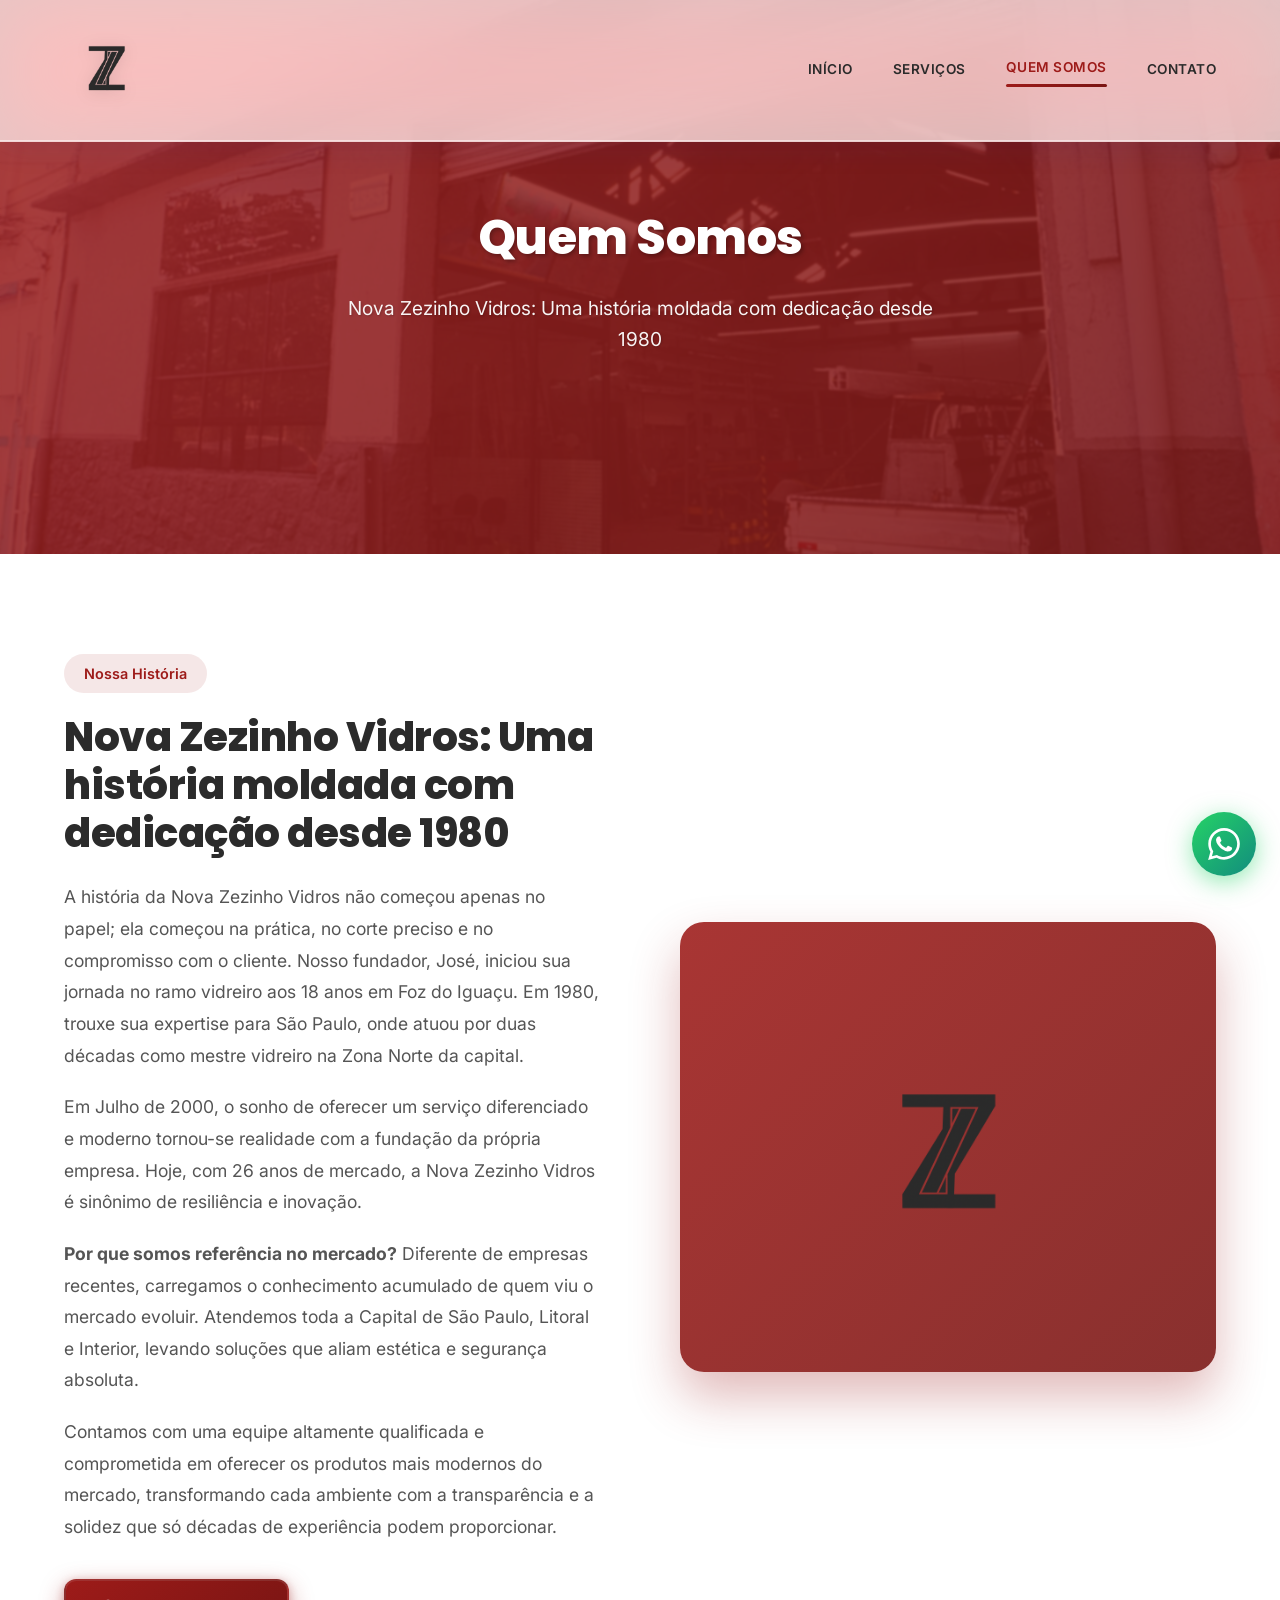
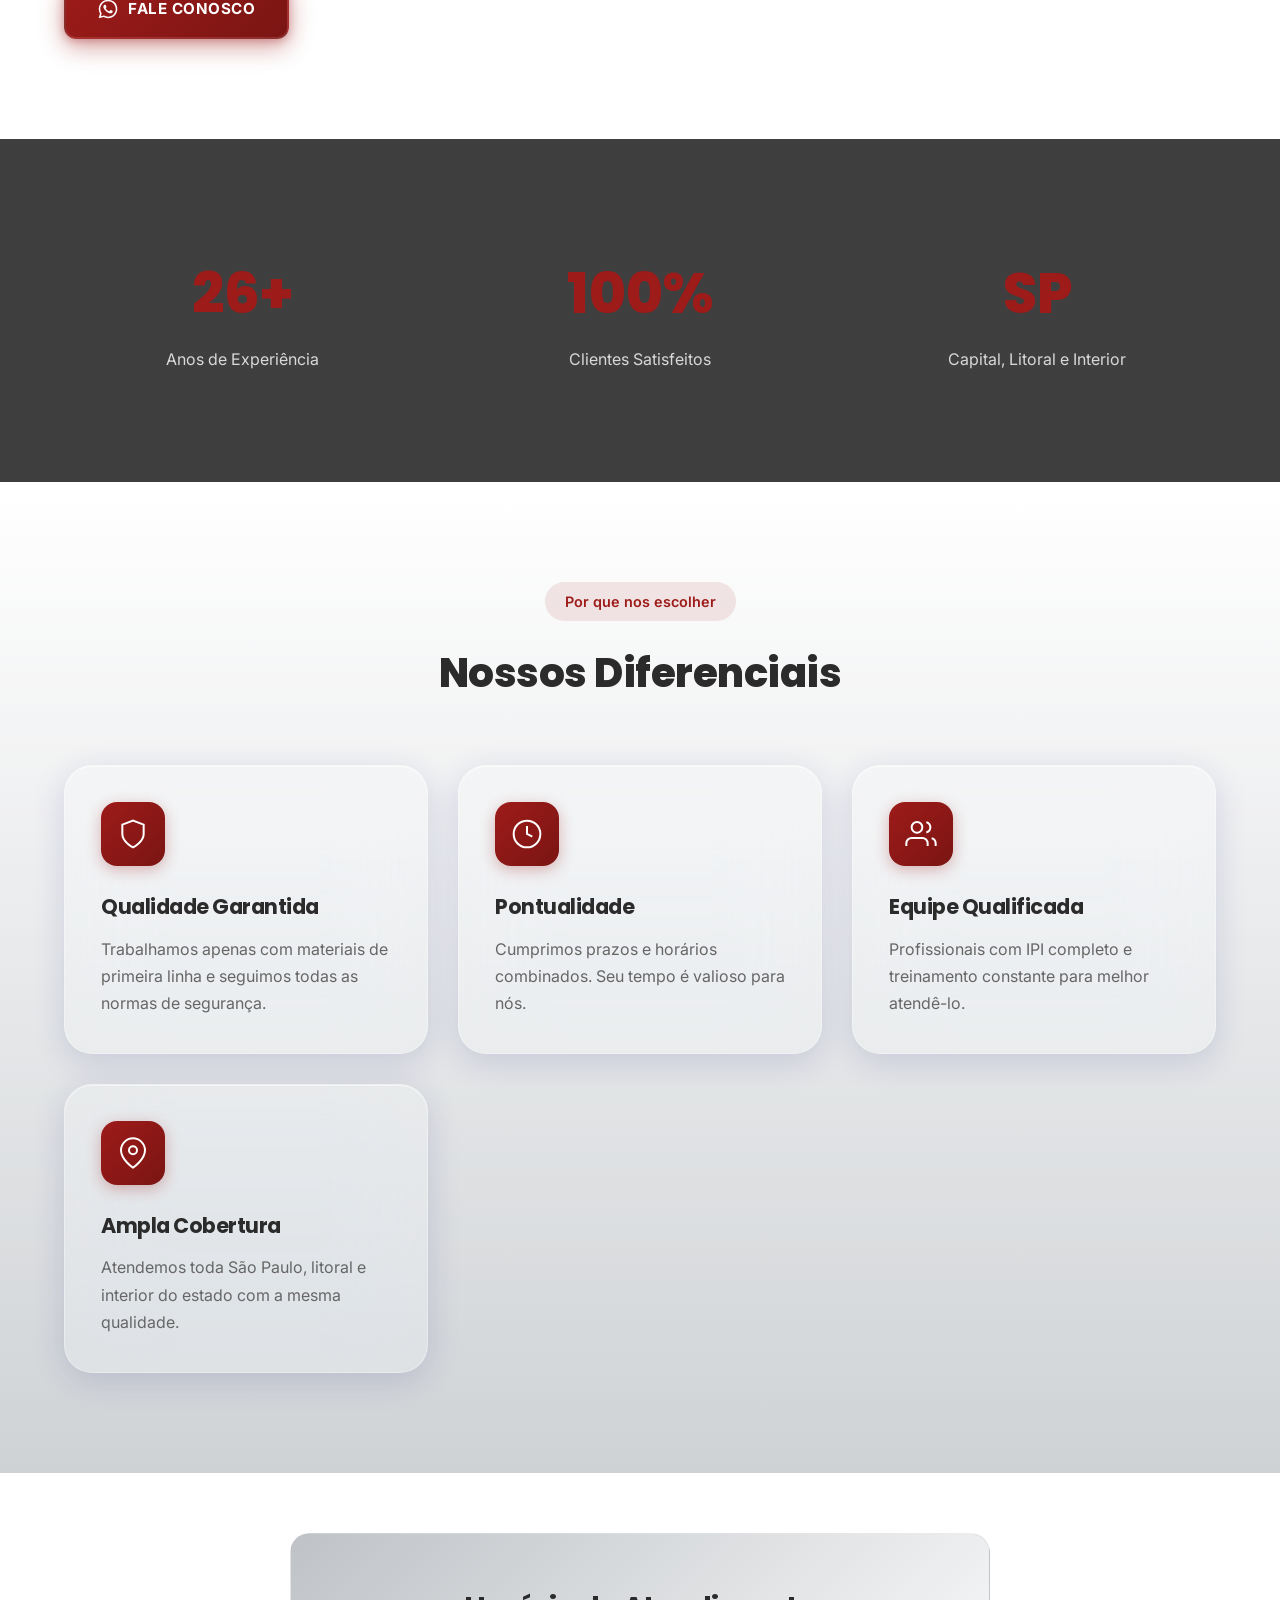
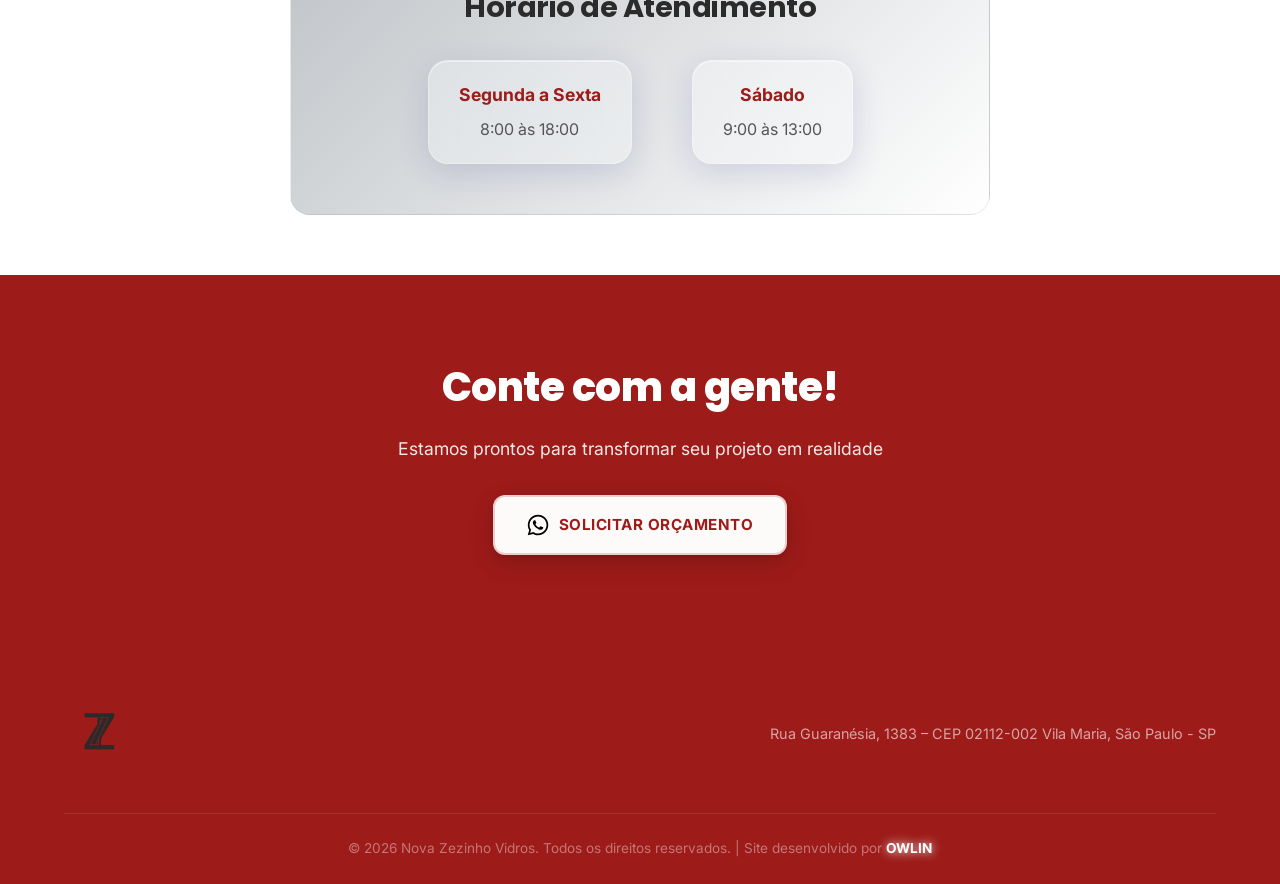
<file: quem-somos.html>
<!DOCTYPE html>
<html lang="pt-BR">
<head>
  <meta charset="UTF-8">
  <meta name="viewport" content="width=device-width, initial-scale=1.0">
  <title>Quem Somos | Nova Zezinho Vidros | História e Tradição desde 1980</title>
  <meta name="description" content="Conheça a Nova Zezinho Vidros: 26 anos de mercado, fundada em 2000 por profissional com experiência desde 1980. Distribuidora de vidros com instalação profissional em toda São Paulo.">
  <meta name="keywords" content="vidraçaria tradicional sp, distribuidora vidros são paulo, empresa vidros 26 anos, vidraçaria zona norte, história nova zezinho vidros">
  
  <link rel="icon" type="image/png" href="assets/logo_favicon.png">
  <link rel="apple-touch-icon" href="assets/logo_preta.png">
  
  <link rel="canonical" href="https://www.vidrosnovazezinho.com.br/quem-somos.html">
  
  <link href="https://fonts.googleapis.com/css2?family=Poppins:wght@400;500;600;700;800&family=Inter:wght@400;500;600&display=swap" rel="stylesheet">
  <style>
    * { margin: 0; padding: 0; box-sizing: border-box; }
    body { font-family: 'Inter', sans-serif; color: #2b2b2b; line-height: 1.6; background: #ffffff; }
    .container { max-width: 1200px; margin: 0 auto; padding: 0 24px; }
    
    h1, h2, h3, h4, h5, h6 { font-family: 'Poppins', sans-serif; letter-spacing: -0.5px; }
    
    header { 
      background: rgba(255, 255, 255, 0.7); 
      backdrop-filter: blur(40px) saturate(180%); 
      -webkit-backdrop-filter: blur(40px) saturate(180%);
      padding: 24px 0; 
      position: fixed; 
      width: 100%; 
      top: 0; 
      z-index: 100; 
      border-bottom: 1px solid rgba(255, 255, 255, 0.3); 
      box-shadow: 0 4px 30px rgba(31, 38, 135, 0.1), inset 0 -1px 0 rgba(255, 255, 255, 0.5);
    }
    .header-inner { display: flex; justify-content: space-between; align-items: center; }
    .logo { 
      position: relative;
      transition: all 0.3s ease;
    }
    .logo:hover {
      transform: translateY(-2px);
    }
    .logo img { height: 85px; filter: drop-shadow(0 2px 8px rgba(0,0,0,0.1)); }
    nav { display: flex; gap: 40px; }
    nav a { 
      text-decoration: none; 
      color: #2b2b2b; 
      font-weight: 600; 
      font-size: 0.95rem; 
      transition: all 0.3s ease; 
      position: relative;
      padding: 8px 0;
      text-transform: uppercase;
      letter-spacing: 0.5px;
      font-size: 0.85rem;
    }
    nav a::after { 
      content: ''; 
      position: absolute; 
      bottom: 0; 
      left: 0; 
      width: 0; 
      height: 3px; 
      background: linear-gradient(90deg, #9d1b19, #7a1513); 
      transition: width 0.3s ease;
      border-radius: 2px;
    }
    nav a:hover, nav a.active { color: #9d1b19; transform: translateY(-2px); }
    nav a:hover::after, nav a.active::after { width: 100%; }
    
    .btn { 
      display: inline-flex; 
      align-items: center; 
      gap: 10px; 
      padding: 16px 32px; 
      border-radius: 12px; 
      font-weight: 700; 
      text-decoration: none; 
      transition: all 0.3s cubic-bezier(0.4, 0, 0.2, 1); 
      border: none; 
      cursor: pointer; 
      font-size: 0.95rem;
      text-transform: uppercase;
      letter-spacing: 0.5px;
      position: relative;
      overflow: hidden;
    }
    .btn::before {
      content: '';
      position: absolute;
      top: 0;
      left: -100%;
      width: 100%;
      height: 100%;
      background: linear-gradient(90deg, transparent, rgba(255,255,255,0.3), transparent);
      transition: left 0.5s;
    }
    .btn:hover::before {
      left: 100%;
    }

    .owlin-link {
      color: #fff;
      text-decoration: none;
      font-weight: 700;
      text-shadow: 0 0 8px rgba(255,255,255,0.8), 0 0 16px rgba(255,255,255,0.4);
      transition: text-shadow 0.3s ease;
    }
    .owlin-link:hover {
      text-shadow: 0 0 12px rgba(255,255,255,1), 0 0 24px rgba(255,255,255,0.7), 0 0 40px rgba(255,255,255,0.4);
    }
    .btn-primary { 
      background: linear-gradient(135deg, #9d1b19, #7a1513); 
      color: #fff; 
      box-shadow: 0 8px 25px rgba(157,27,25,0.4), 0 2px 8px rgba(157,27,25,0.3);
      border: 2px solid rgba(255,255,255,0.1);
    }
    .btn-primary:hover { 
      transform: translateY(-4px); 
      box-shadow: 0 12px 35px rgba(157,27,25,0.5), 0 4px 12px rgba(157,27,25,0.4);
    }
    .btn-white { 
      background: rgba(255, 255, 255, 0.98); 
      backdrop-filter: blur(10px); 
      color: #9d1b19; 
      box-shadow: 0 8px 25px rgba(0,0,0,0.15), 0 2px 8px rgba(0,0,0,0.1);
      border: 2px solid rgba(157,27,25,0.2);
    }
    .btn-white:hover { 
      transform: translateY(-4px); 
      box-shadow: 0 12px 35px rgba(0,0,0,0.2), 0 4px 12px rgba(0,0,0,0.15);
    }
</style>
</head>
<body>

<style>
    .page-hero { 
      background: linear-gradient(135deg, rgba(157,27,25,0.85), rgba(122,21,19,0.85)), url('assets/VNZ.png') center 40%/cover; 
      padding: 200px 0 200px; 
      text-align: center;
      position: relative;
      overflow: hidden;
    }
    .page-hero::before {
      content: '';
      position: absolute;
      top: 0;
      left: 0;
      right: 0;
      bottom: 0;
      background: rgba(255, 255, 255, 0.02);
      backdrop-filter: blur(1px);
      pointer-events: none;
    }
    .page-hero h1 { font-family: 'Poppins', sans-serif; font-size: 3rem; color: #fff; font-weight: 800; margin-bottom: 16px; text-shadow: 2px 2px 4px rgba(0,0,0,0.3); position: relative; z-index: 1; }
    .page-hero p { font-size: 1.2rem; color: rgba(255,255,255,0.95); max-width: 600px; margin: 0 auto; text-shadow: 1px 1px 2px rgba(0,0,0,0.2); position: relative; z-index: 1; }
    
    .about-section { padding: 100px 0; background: #fff; }
    .about-grid { display: grid; grid-template-columns: 1fr 1fr; gap: 80px; align-items: center; }
    .about-content span { display: inline-block; background: rgba(157,27,25,0.1); color: #9d1b19; padding: 8px 20px; border-radius: 25px; font-size: 0.9rem; font-weight: 600; margin-bottom: 20px; }
    .about-content h2 { font-family: 'Poppins', sans-serif; font-size: 2.5rem; font-weight: 800; margin-bottom: 24px; line-height: 1.2; color: #2b2b2b; }
    .about-content p { color: #555; font-size: 1.1rem; margin-bottom: 20px; line-height: 1.8; }
    .about-img { position: relative; }
    .about-img-main { 
      background: linear-gradient(135deg, rgba(157,27,25,0.9), rgba(122,21,19,0.9)); 
      border-radius: 24px; 
      height: 450px; 
      display: flex; 
      align-items: center; 
      justify-content: center; 
      box-shadow: 0 25px 50px rgba(157,27,25,0.3);
      position: relative;
      overflow: hidden;
    }
    .about-img-main::before {
      content: '';
      position: absolute;
      top: 0;
      left: 0;
      right: 0;
      bottom: 0;
      background: rgba(255, 255, 255, 0.02);
    }
    .about-img-main img { max-height: 220px; position: relative; z-index: 1; }
    
    .stats-section { 
      padding: 80px 0; 
      background: linear-gradient(rgba(43,43,43,0.9), rgba(43,43,43,0.9)), 
                  url('https://images.unsplash.com/photo-1517048676732-d65bc937f952?q=80&w=870&auto=format&fit=crop') center/cover fixed;
      position: relative;
    }
    .stats-section::before {
      content: '';
      position: absolute;
      top: 0;
      left: 0;
      right: 0;
      bottom: 0;
      background: rgba(0, 0, 0, 0.02);
      pointer-events: none;
    }
    .stats-grid { display: grid; grid-template-columns: repeat(3, 1fr); gap: 40px; text-align: center; position: relative; z-index: 1; }
    .stat-item { padding: 30px; }
    .stat-number { font-family: 'Poppins', sans-serif; font-size: 3.5rem; font-weight: 800; color: #9d1b19; margin-bottom: 8px; }
    .stat-label { color: rgba(255,255,255,0.8); font-size: 1rem; }
    
    .features-section { 
      padding: 100px 0; 
      background: linear-gradient(180deg, #ffffff 0%, #bfc3c7 100%);
      position: relative;
    }
    .features-section::before {
      content: '';
      position: absolute;
      top: 0;
      left: 0;
      right: 0;
      bottom: 0;
      background: rgba(255, 255, 255, 0.25);
      pointer-events: none;
    }
    .features-header { text-align: center; margin-bottom: 60px; position: relative; z-index: 1; }
    .features-header span { display: inline-block; background: rgba(157,27,25,0.1); color: #9d1b19; padding: 8px 20px; border-radius: 25px; font-size: 0.9rem; font-weight: 600; margin-bottom: 20px; }
    .features-header h2 { font-family: 'Poppins', sans-serif; font-size: 2.5rem; font-weight: 800; color: #2b2b2b; }
    .features-grid { display: grid; grid-template-columns: repeat(auto-fit, minmax(280px, 1fr)); gap: 30px; position: relative; z-index: 1; }
    .feature-card { background: rgba(255, 255, 255, 0.25); backdrop-filter: blur(40px) saturate(200%); -webkit-backdrop-filter: blur(40px) saturate(200%); border-radius: 28px; padding: 36px; border: 1.5px solid rgba(255, 255, 255, 0.3); transition: all 0.4s ease; box-shadow: 0 8px 32px rgba(31, 38, 135, 0.15), inset 0 1px 0 rgba(255, 255, 255, 0.5); }
    .feature-card:hover { transform: translateY(-8px) scale(1.02); box-shadow: 0 20px 60px rgba(157,27,25,0.2), inset 0 1px 0 rgba(255, 255, 255, 0.6); border-color: rgba(157, 27, 25, 0.4); }
    .feature-icon { width: 64px; height: 64px; background: linear-gradient(135deg, #9d1b19, #7a1513); border-radius: 16px; display: flex; align-items: center; justify-content: center; margin-bottom: 24px; box-shadow: 0 4px 15px rgba(157,27,25,0.3); }
    .feature-icon svg { width: 32px; height: 32px; stroke: #fff; fill: none; stroke-width: 1.5; }
    .feature-card h3 { font-family: 'Poppins', sans-serif; font-size: 1.3rem; margin-bottom: 12px; font-weight: 700; color: #2b2b2b; }
    .feature-card p { color: #666; font-size: 1rem; line-height: 1.7; }
</style>

<style>
    .schedule-section { padding: 60px 0; background: #fff; }
    .schedule-box { background: linear-gradient(135deg, #bfc3c7, #fff); border-radius: 20px; padding: 50px; max-width: 700px; margin: 0 auto; text-align: center; border: 1px solid rgba(191, 195, 199, 0.3); }
    .schedule-box h3 { font-family: 'Poppins', sans-serif; font-size: 1.8rem; margin-bottom: 30px; color: #2b2b2b; }
    .schedule-times { display: flex; justify-content: center; gap: 60px; flex-wrap: wrap; }
    .schedule-item { text-align: center; padding: 20px 30px; background: rgba(255, 255, 255, 0.3); backdrop-filter: blur(40px) saturate(200%); -webkit-backdrop-filter: blur(40px) saturate(200%); border-radius: 20px; box-shadow: 0 8px 32px rgba(31, 38, 135, 0.15), inset 0 1px 0 rgba(255, 255, 255, 0.5); border: 1.5px solid rgba(255, 255, 255, 0.3); }
    .schedule-item strong { display: block; color: #9d1b19; font-size: 1.1rem; margin-bottom: 8px; }
    .schedule-item span { color: #555; font-size: 1rem; }
    
    .cta-section { 
      padding: 80px 0; 
      background: #9d1b19; 
      text-align: center;
      position: relative;
      overflow: hidden;
    }
    .cta-section::before {
      content: '';
      position: absolute;
      top: 0;
      left: 0;
      right: 0;
      bottom: 0;
      pointer-events: none;
    }
    .cta-section h2 { font-family: 'Poppins', sans-serif; color: #fff; font-size: 2.5rem; font-weight: 800; margin-bottom: 16px; position: relative; z-index: 1; }
    .cta-section p { color: rgba(255,255,255,0.9); font-size: 1.1rem; margin-bottom: 32px; position: relative; z-index: 1; }
    
    footer { 
      background: #9d1b19; 
      padding: 60px 0 24px;
      position: relative;
    }
    footer::before {
      content: '';
      position: absolute;
      top: 0;
      left: 0;
      right: 0;
      bottom: 0;
      pointer-events: none;
    }
    .footer-inner { display: flex; justify-content: space-between; align-items: center; flex-wrap: wrap; gap: 24px; border-bottom: 1px solid rgba(255,255,255,0.1); padding-bottom: 40px; margin-bottom: 24px; }
    .footer-logo img { height: 70px; }
    footer p { color: rgba(255,255,255,0.6); font-size: 0.9rem; }
    .footer-copy { text-align: center; color: rgba(255,255,255,0.4); font-size: 0.85rem; }
    
    .whatsapp { position: fixed; bottom: 24px; right: 24px; width: 64px; height: 64px; background: linear-gradient(135deg, #25D366, #128C7E); border-radius: 50%; display: flex; align-items: center; justify-content: center; text-decoration: none; box-shadow: 0 6px 24px rgba(37,211,102,0.5); z-index: 99; transition: all 0.3s cubic-bezier(0.4, 0, 0.2, 1); }
    .whatsapp:hover { transform: scale(1.15) rotate(10deg); box-shadow: 0 10px 35px rgba(37,211,102,0.6); }
    .whatsapp img { width: 34px; height: 34px; filter: brightness(0) invert(1); }
    
    /* Mobile Menu */
    .menu-toggle { display: none; flex-direction: column; gap: 5px; cursor: pointer; padding: 10px; z-index: 101; }
    .menu-toggle span { width: 28px; height: 3px; background: #2b2b2b; border-radius: 3px; transition: all 0.3s ease; }
    .menu-toggle.active span:nth-child(1) { transform: rotate(45deg) translate(6px, 6px); }
    .menu-toggle.active span:nth-child(2) { opacity: 0; }
    .menu-toggle.active span:nth-child(3) { transform: rotate(-45deg) translate(6px, -6px); }
    
    .mobile-nav { position: fixed; top: 0; right: -100%; width: 280px; height: 100vh; background: #fff; padding: 100px 30px 30px; box-shadow: -5px 0 30px rgba(0,0,0,0.1); transition: right 0.3s ease; z-index: 100; display: flex; flex-direction: column; gap: 0; }
    .mobile-nav.active { right: 0; }
    .mobile-nav a { text-decoration: none; color: #2b2b2b; font-weight: 600; font-size: 1.1rem; padding: 16px 0; border-bottom: 1px solid #eee; transition: all 0.3s ease; }
    .mobile-nav a:hover, .mobile-nav a.active { color: #9d1b19; padding-left: 10px; }
    .overlay { position: fixed; top: 0; left: 0; width: 100%; height: 100%; background: rgba(0,0,0,0.5); opacity: 0; visibility: hidden; transition: all 0.3s ease; z-index: 99; }
    .overlay.active { opacity: 1; visibility: visible; }
    
    @media (max-width: 768px) {
      .page-hero h1 { font-size: 2rem; }
      .page-hero { padding: 150px 0 80px; background-size: cover !important; }
      nav { display: none; }
      .menu-toggle { display: flex; }
      .about-grid { grid-template-columns: 1fr; gap: 40px; }
      .stats-grid { grid-template-columns: repeat(2, 1fr); gap: 20px; }
      .stat-number { font-size: 2.5rem; }
    }
</style>


<header>
  <div class="container header-inner">
    <a href="index.html" class="logo">
      <img src="assets/logo.PNG" alt="Nova Zezinho Vidros">
    </a>
    <nav>
      <a href="index.html">Início</a>
      <a href="servicos.html">Serviços</a>
      <a href="quem-somos.html" class="active">Quem Somos</a>
      <a href="index.html#contato">Contato</a>
    </nav>
    <div class="menu-toggle" onclick="toggleMenu()">
      <span></span>
      <span></span>
      <span></span>
    </div>
  </div>
</header>

<div class="overlay" onclick="toggleMenu()"></div>
<div class="mobile-nav">
  <a href="index.html">Início</a>
  <a href="servicos.html">Serviços</a>
  <a href="quem-somos.html" class="active">Quem Somos</a>
  <a href="index.html#contato">Contato</a>
</div>

<script>
function toggleMenu() {
  document.querySelector('.menu-toggle').classList.toggle('active');
  document.querySelector('.mobile-nav').classList.toggle('active');
  document.querySelector('.overlay').classList.toggle('active');
  document.body.style.overflow = document.querySelector('.mobile-nav').classList.contains('active') ? 'hidden' : '';
}
</script>

<section class="page-hero">
  <div class="container">
    <h1>Quem Somos</h1>
    <p>Nova Zezinho Vidros: Uma história moldada com dedicação desde 1980</p>
  </div>
</section>

<section class="about-section">
  <div class="container">
    <div class="about-grid">
      <div class="about-content">
        <span>Nossa História</span>
        <h2>Nova Zezinho Vidros: Uma história moldada com dedicação desde 1980</h2>
        <p>A história da Nova Zezinho Vidros não começou apenas no papel; ela começou na prática, no corte preciso e no compromisso com o cliente. Nosso fundador, José, iniciou sua jornada no ramo vidreiro aos 18 anos em Foz do Iguaçu. Em 1980, trouxe sua expertise para São Paulo, onde atuou por duas décadas como mestre vidreiro na Zona Norte da capital.</p>
        <p>Em Julho de 2000, o sonho de oferecer um serviço diferenciado e moderno tornou-se realidade com a fundação da própria empresa. Hoje, com 26 anos de mercado, a Nova Zezinho Vidros é sinônimo de resiliência e inovação.</p>
        <p><strong>Por que somos referência no mercado?</strong> Diferente de empresas recentes, carregamos o conhecimento acumulado de quem viu o mercado evoluir. Atendemos toda a Capital de São Paulo, Litoral e Interior, levando soluções que aliam estética e segurança absoluta.</p>
        <p>Contamos com uma equipe altamente qualificada e comprometida em oferecer os produtos mais modernos do mercado, transformando cada ambiente com a transparência e a solidez que só décadas de experiência podem proporcionar.</p>
        <a href="https://wa.me/5511995611943?text=Olá!%20Gostaria%20de%20conhecer%20mais%20sobre%20a%20Nova%20Zezinho%20Vidros." class="btn btn-primary" style="margin-top: 16px;">
          <img src="assets/whatsapp-svgrepo-com.svg" alt="WhatsApp" style="width: 20px; height: 20px; filter: brightness(0) invert(1);">
          Fale Conosco
        </a>
      </div>
      <div class="about-img">
        <div class="about-img-main">
          <img src="assets/logo.PNG" alt="Nova Zezinho Vidros">
        </div>
      </div>
    </div>
  </div>
</section>

<section class="stats-section">
  <div class="container">
    <div class="stats-grid">
      <div class="stat-item">
        <div class="stat-number">26+</div>
        <div class="stat-label">Anos de Experiência</div>
      </div>
      <div class="stat-item">
        <div class="stat-number">100%</div>
        <div class="stat-label">Clientes Satisfeitos</div>
      </div>
      <div class="stat-item">
        <div class="stat-number">SP</div>
        <div class="stat-label">Capital, Litoral e Interior</div>
      </div>
    </div>
  </div>
</section>


<section class="features-section">
  <div class="container">
    <div class="features-header">
      <span>Por que nos escolher</span>
      <h2>Nossos Diferenciais</h2>
    </div>
    <div class="features-grid">
      <div class="feature-card">
        <div class="feature-icon">
          <svg viewBox="0 0 24 24"><path d="M12 22s8-4 8-10V5l-8-3-8 3v7c0 6 8 10 8 10z"/></svg>
        </div>
        <h3>Qualidade Garantida</h3>
        <p>Trabalhamos apenas com materiais de primeira linha e seguimos todas as normas de segurança.</p>
      </div>
      <div class="feature-card">
        <div class="feature-icon">
          <svg viewBox="0 0 24 24"><circle cx="12" cy="12" r="10"/><polyline points="12 6 12 12 16 14"/></svg>
        </div>
        <h3>Pontualidade</h3>
        <p>Cumprimos prazos e horários combinados. Seu tempo é valioso para nós.</p>
      </div>
      <div class="feature-card">
        <div class="feature-icon">
          <svg viewBox="0 0 24 24"><path d="M17 21v-2a4 4 0 00-4-4H5a4 4 0 00-4 4v2"/><circle cx="9" cy="7" r="4"/><path d="M23 21v-2a4 4 0 00-3-3.87"/><path d="M16 3.13a4 4 0 010 7.75"/></svg>
        </div>
        <h3>Equipe Qualificada</h3>
        <p>Profissionais com IPI completo e treinamento constante para melhor atendê-lo.</p>
      </div>
      <div class="feature-card">
        <div class="feature-icon">
          <svg viewBox="0 0 24 24"><path d="M21 10c0 7-9 13-9 13s-9-6-9-13a9 9 0 0118 0z"/><circle cx="12" cy="10" r="3"/></svg>
        </div>
        <h3>Ampla Cobertura</h3>
        <p>Atendemos toda São Paulo, litoral e interior do estado com a mesma qualidade.</p>
      </div>
    </div>
  </div>
</section>

<section class="schedule-section">
  <div class="container">
    <div class="schedule-box">
      <h3>Horário de Atendimento</h3>
      <div class="schedule-times">
        <div class="schedule-item">
          <strong>Segunda a Sexta</strong>
          <span>8:00 às 18:00</span>
        </div>
        <div class="schedule-item">
          <strong>Sábado</strong>
          <span>9:00 às 13:00</span>
        </div>
      </div>
    </div>
  </div>
</section>

<section class="cta-section">
  <div class="container">
    <h2>Conte com a gente!</h2>
    <p>Estamos prontos para transformar seu projeto em realidade</p>
    <a href="https://wa.me/5511995611943?text=Olá!%20Gostaria%20de%20solicitar%20um%20orçamento." class="btn btn-white">
      <img src="assets/whatsapp-svgrepo-com.svg" alt="WhatsApp" style="width: 22px; height: 22px;">
      Solicitar Orçamento
    </a>
  </div>
</section>

<footer>
  <div class="container">
    <div class="footer-inner">
      <a href="index.html" class="footer-logo">
        <img src="assets/logo.PNG" alt="Nova Zezinho Vidros">
      </a>
      <p>Rua Guaranésia, 1383 – CEP 02112-002 Vila Maria, São Paulo - SP</p>
    </div>
    <p class="footer-copy">
      © 2026 Nova Zezinho Vidros. Todos os direitos reservados. 
      | Site desenvolvido por <a href="https://www.instagram.com/owlin.agency/" target="_blank" class="owlin-link">OWLIN</a>
    </p>
  </div>
</footer>

<a href="https://wa.me/5511995611943?text=Olá!%20Vim%20pelo%20site%20e%20gostaria%20de%20tirar%20uma%20dúvida." class="whatsapp" target="_blank" title="Fale conosco no WhatsApp">
  <img src="assets/whatsapp-svgrepo-com.svg" alt="WhatsApp">
</a>

</body>
</html>
</file>
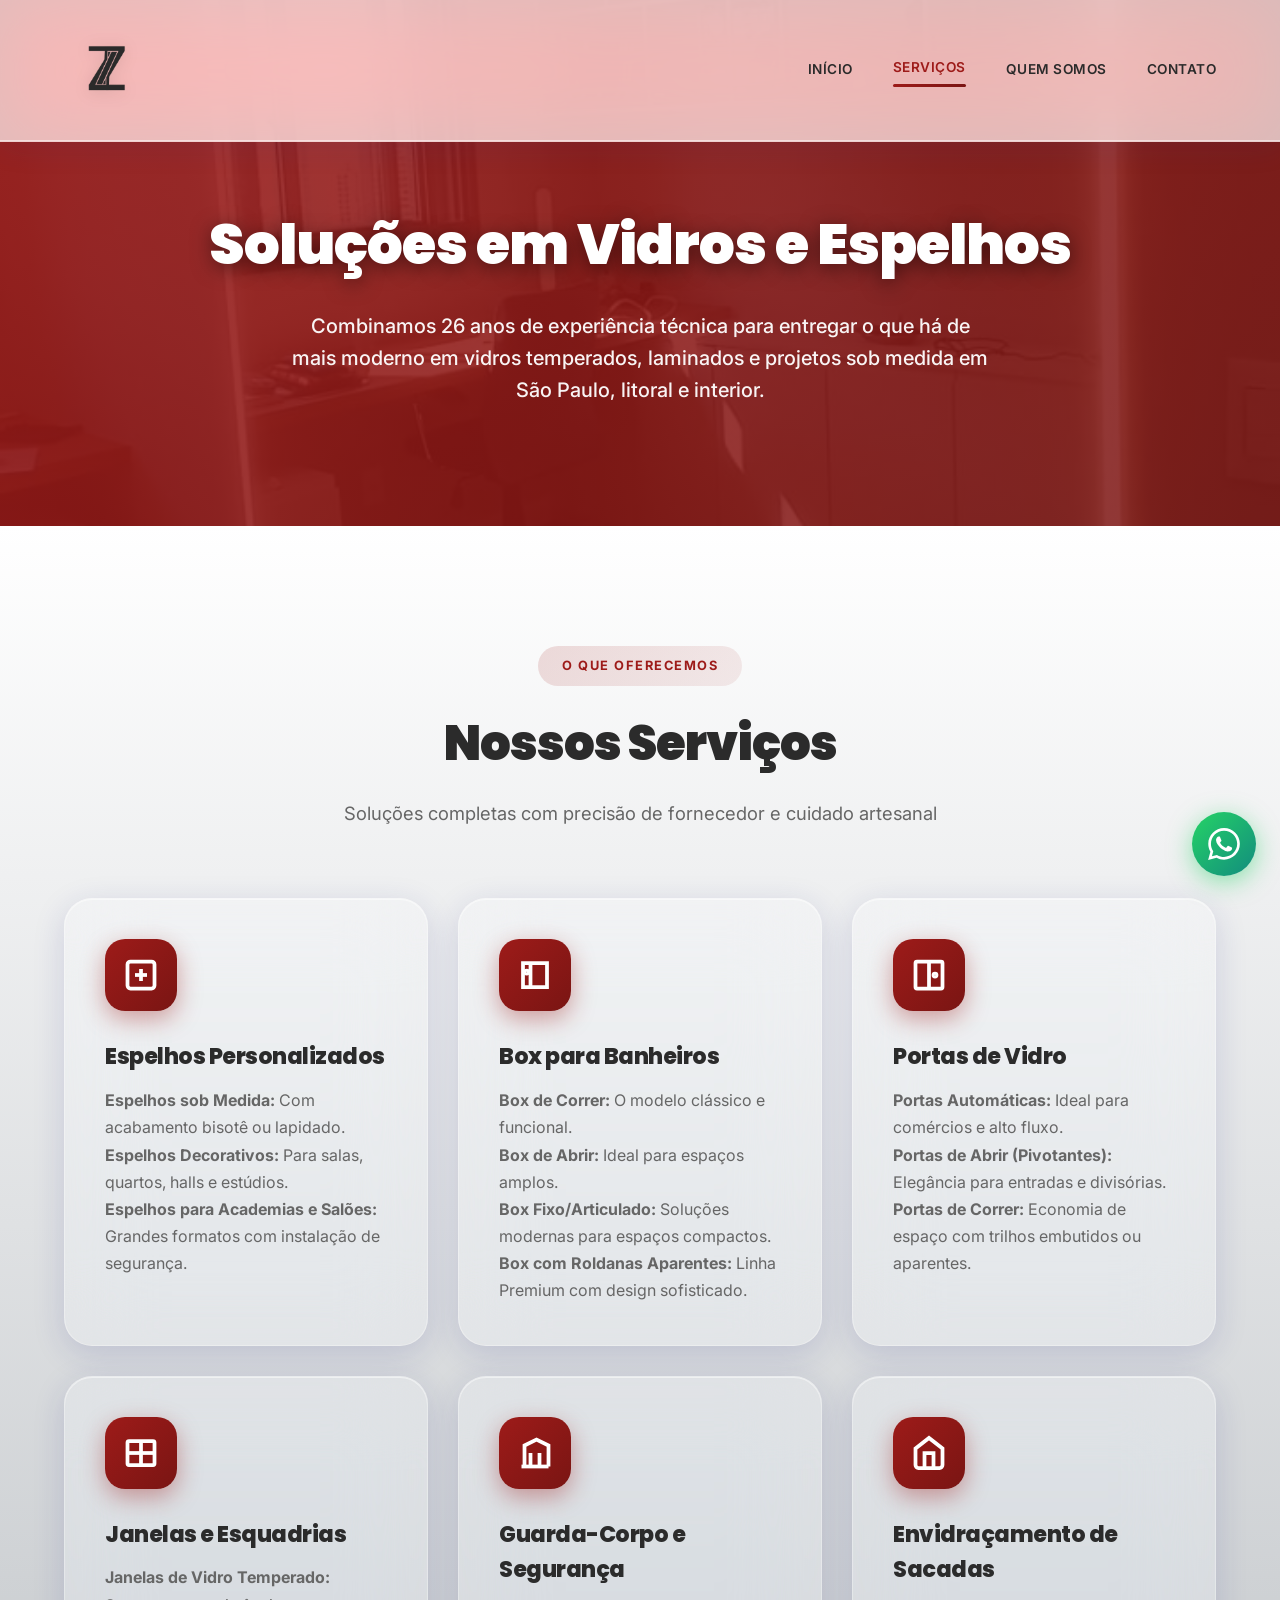
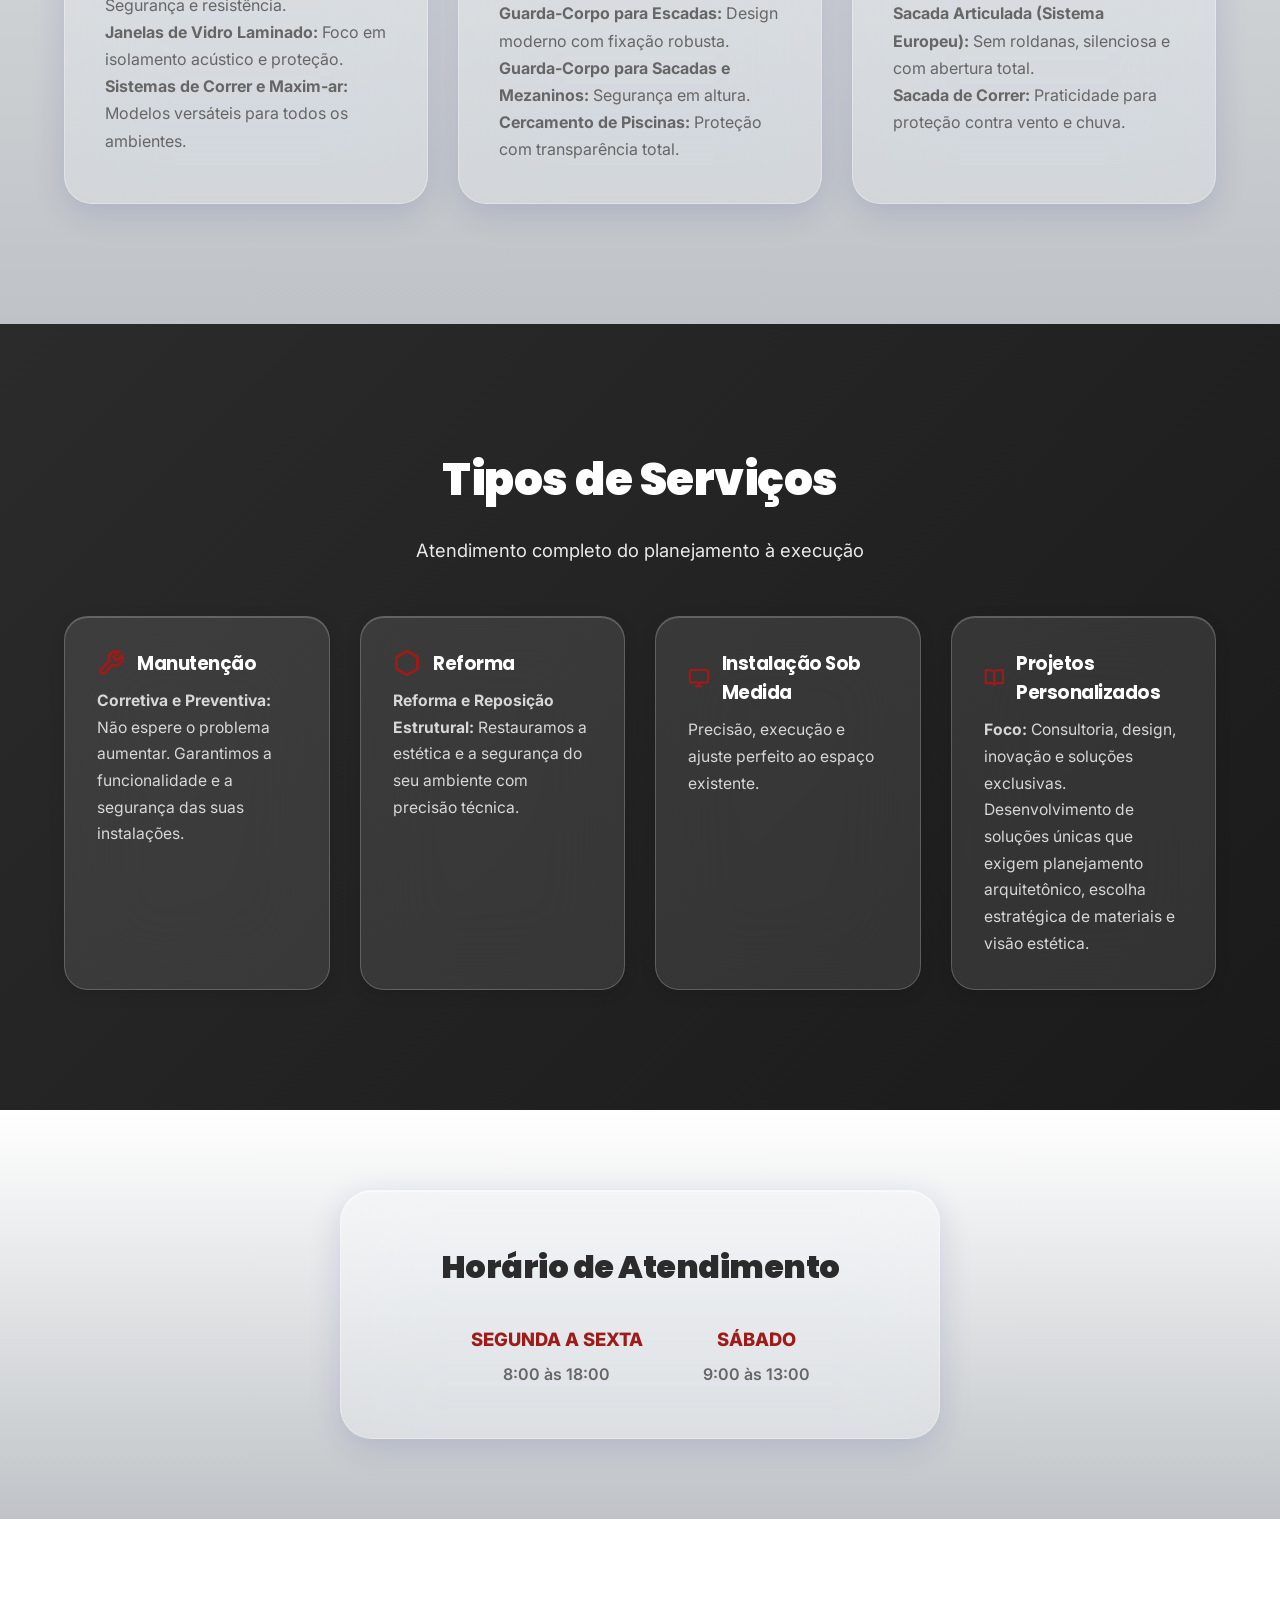
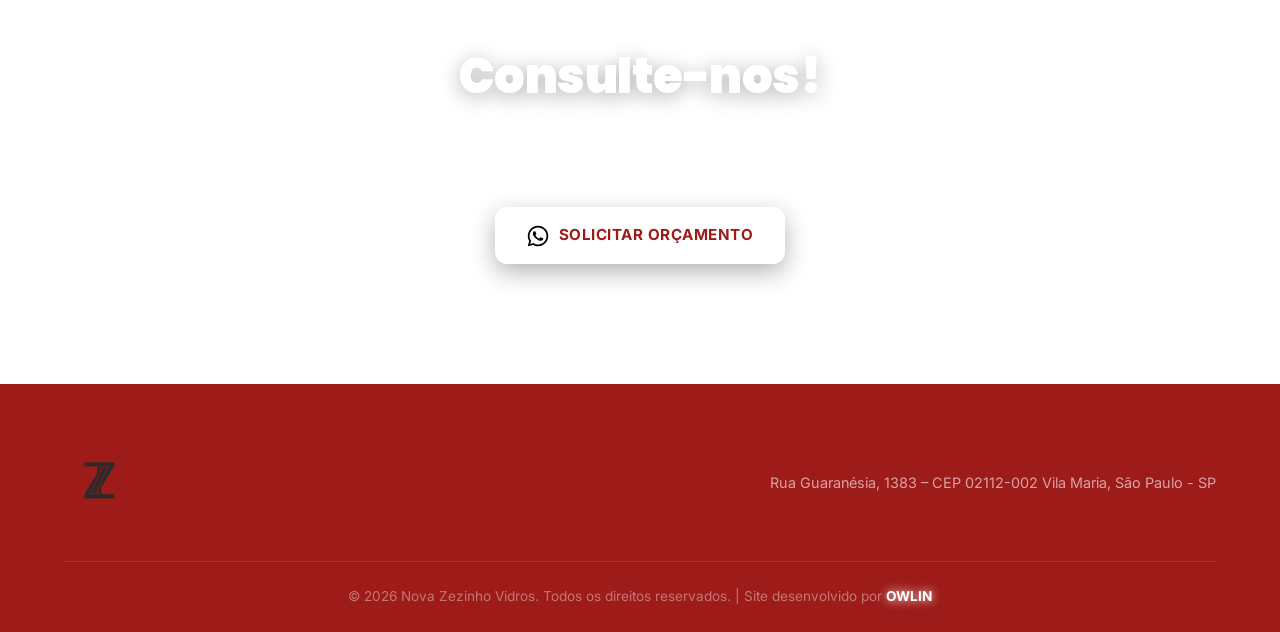
<file: servicos.html>
<!DOCTYPE html>
<html lang="pt-BR">
<head>
  <meta charset="UTF-8">
  <meta name="viewport" content="width=device-width, initial-scale=1.0">
  <title>Serviços de Vidraçaria SP | Box, Espelhos, Portas e Janelas de Vidro | Nova Zezinho</title>
  <meta name="description" content="Serviços completos de vidraçaria: box para banheiro, espelhos sob medida, portas e janelas de vidro, guarda-corpo, envidraçamento de sacadas. Instalação profissional em SP. Orçamento grátis!">
  
  <link rel="icon" type="image/png" href="assets/logo_favicon.png">
  <link rel="canonical" href="https://www.vidrosnovazezinho.com.br/servicos.html">
  
  <link href="https://fonts.googleapis.com/css2?family=Poppins:wght@400;500;600;700;800;900&family=Inter:wght@400;500;600&display=swap" rel="stylesheet">

  <style>
    * { margin: 0; padding: 0; box-sizing: border-box; }
    body { font-family: 'Inter', sans-serif; color: #2b2b2b; line-height: 1.6; background: #ffffff; }
    .container { max-width: 1200px; margin: 0 auto; padding: 0 24px; }
    
    h1, h2, h3, h4, h5, h6 { font-family: 'Poppins', sans-serif; letter-spacing: -0.5px; }
    
    header { 
      background: rgba(255, 255, 255, 0.7); 
      backdrop-filter: blur(40px) saturate(180%); 
      -webkit-backdrop-filter: blur(40px) saturate(180%);
      padding: 24px 0; 
      position: fixed; 
      width: 100%; 
      top: 0; 
      z-index: 100; 
      border-bottom: 1px solid rgba(255, 255, 255, 0.3); 
      box-shadow: 0 4px 30px rgba(31, 38, 135, 0.1), inset 0 -1px 0 rgba(255, 255, 255, 0.5);
    }
    .header-inner { display: flex; justify-content: space-between; align-items: center; }
    .logo { position: relative; transition: all 0.3s ease; }
    .logo:hover { transform: translateY(-2px); }
    .logo img { height: 85px; filter: drop-shadow(0 2px 8px rgba(0,0,0,0.1)); }
    nav { display: flex; gap: 40px; }
    nav a { 
      text-decoration: none; 
      color: #2b2b2b; 
      font-weight: 600; 
      font-size: 0.85rem; 
      transition: all 0.3s ease; 
      position: relative;
      padding: 8px 0;
      text-transform: uppercase;
      letter-spacing: 0.5px;
    }
    nav a::after { 
      content: ''; 
      position: absolute; 
      bottom: 0; 
      left: 0; 
      width: 0; 
      height: 3px; 
      background: linear-gradient(90deg, #9d1b19, #7a1513); 
      transition: width 0.3s ease;
      border-radius: 2px;
    }
    nav a:hover, nav a.active { color: #9d1b19; transform: translateY(-2px); }
    nav a:hover::after, nav a.active::after { width: 100%; }
    
    .page-hero { 
      background: linear-gradient(135deg, rgba(157,27,25,0.9), rgba(122,21,19,0.85)), url('fotos-servico/espelho-led.jpeg') center/cover; 
      padding: 200px 0 120px; 
      text-align: center;
      position: relative;
      overflow: hidden;
    }
    .page-hero h1 { 
      font-size: 3.5rem; 
      color: #fff; 
      font-weight: 900; 
      margin-bottom: 20px; 
      text-shadow: 0 4px 20px rgba(0,0,0,0.5);
      letter-spacing: -1px;
    }
    .page-hero p { 
      font-size: 1.25rem; 
      color: rgba(255,255,255,0.95); 
      max-width: 700px; 
      margin: 0 auto;
      font-weight: 500;
    }
    
    .services-section { 
      padding: 120px 0; 
      background: linear-gradient(180deg, #ffffff 0%, #bfc3c7 100%);
    }
    .services-intro { text-align: center; max-width: 700px; margin: 0 auto 70px; }
    .services-intro span { 
      display: inline-block; 
      background: linear-gradient(135deg, rgba(157,27,25,0.15), rgba(157,27,25,0.08)); 
      color: #9d1b19; 
      padding: 10px 24px; 
      border-radius: 30px; 
      font-size: 0.8rem; 
      font-weight: 700; 
      margin-bottom: 20px;
      text-transform: uppercase;
      letter-spacing: 1.5px;
    }
    .services-intro h2 { 
      font-size: 3rem; 
      font-weight: 900; 
      margin-bottom: 16px; 
      color: #2b2b2b;
      letter-spacing: -1px;
    }
    .services-intro p { color: #666; font-size: 1.15rem; }
    
    .services-grid { display: grid; grid-template-columns: repeat(auto-fit, minmax(320px, 1fr)); gap: 30px; }
    .service-card { 
      background: rgba(255, 255, 255, 0.25); 
      backdrop-filter: blur(40px) saturate(200%); 
      -webkit-backdrop-filter: blur(40px) saturate(200%);
      border-radius: 28px; 
      padding: 40px; 
      border: 1.5px solid rgba(255, 255, 255, 0.3); 
      transition: all 0.4s ease; 
      box-shadow: 0 8px 32px rgba(31, 38, 135, 0.15), inset 0 1px 0 rgba(255, 255, 255, 0.5);
    }
    .service-card:hover { 
      background: rgba(255, 255, 255, 0.35);
      transform: translateY(-12px) scale(1.02); 
      box-shadow: 0 20px 60px rgba(157,27,25,0.2);
    }
    .service-icon { 
      width: 72px; 
      height: 72px; 
      background: linear-gradient(135deg, #9d1b19, #7a1513); 
      border-radius: 20px; 
      display: flex; 
      align-items: center; 
      justify-content: center; 
      margin-bottom: 28px; 
      box-shadow: 0 8px 25px rgba(157,27,25,0.4);
    }
    .service-icon svg { width: 36px; height: 36px; stroke: #fff; fill: none; stroke-width: 2.5; }
    .service-card h3 { 
      font-size: 1.4rem; 
      margin-bottom: 12px; 
      font-weight: 800; 
      color: #2b2b2b;
    }
    .service-card p { color: #666; font-size: 1rem; line-height: 1.7; }
    
    .extra-services { 
      padding: 120px 0; 
      background: linear-gradient(135deg, #2b2b2b 0%, #1a1a1a 100%);
    }
    .extra-services h2 { 
      font-size: 2.8rem; 
      color: #fff; 
      font-weight: 900; 
      margin-bottom: 20px;
      text-align: center;
    }
    .extra-services > .container > p { color: rgba(255,255,255,0.9); font-size: 1.15rem; margin-bottom: 50px; text-align: center; }
    .extra-grid { display: grid; grid-template-columns: repeat(auto-fit, minmax(250px, 1fr)); gap: 30px; }
    .extra-item { 
      background: rgba(255,255,255,0.1); 
      backdrop-filter: blur(40px) saturate(200%); 
      -webkit-backdrop-filter: blur(40px) saturate(200%);
      border-radius: 24px; 
      padding: 32px; 
      border: 1.5px solid rgba(255,255,255,0.2); 
      transition: all 0.3s ease;
      box-shadow: 0 4px 16px rgba(0, 0, 0, 0.1), inset 0 1px 0 rgba(255, 255, 255, 0.2);
    }
    .extra-item:hover { 
      background: rgba(255,255,255,0.18); 
      transform: translateY(-8px) scale(1.02);
      box-shadow: 0 12px 35px rgba(157,27,25,0.25);
    }
    .extra-item h4 { color: #fff; font-size: 1.15rem; margin-bottom: 10px; display: flex; align-items: center; gap: 12px; font-weight: 700; }
    .extra-item h4 svg { width: 28px; height: 28px; stroke: #9d1b19; fill: none; stroke-width: 2.5; }
    .extra-item p { color: rgba(255,255,255,0.8); font-size: 0.98rem; line-height: 1.7; }
    
    .schedule { 
      padding: 80px 0; 
      background: linear-gradient(180deg, #ffffff 0%, #bfc3c7 100%);
      text-align: center;
    }
    .schedule-box { 
      background: rgba(255, 255, 255, 0.3); 
      backdrop-filter: blur(40px) saturate(200%); 
      -webkit-backdrop-filter: blur(40px) saturate(200%);
      border-radius: 32px; 
      padding: 50px; 
      max-width: 600px; 
      margin: 0 auto; 
      box-shadow: 0 8px 32px rgba(31, 38, 135, 0.15), inset 0 1px 0 rgba(255, 255, 255, 0.5);
      border: 1.5px solid rgba(255, 255, 255, 0.3);
    }
    .schedule-box h3 { 
      font-size: 2rem; 
      margin-bottom: 32px; 
      color: #2b2b2b;
      font-weight: 900;
    }
    .schedule-times { display: flex; justify-content: center; gap: 60px; flex-wrap: wrap; }
    .schedule-item strong { 
      display: block; 
      color: #9d1b19; 
      font-size: 1.15rem; 
      margin-bottom: 8px;
      font-weight: 800;
      text-transform: uppercase;
    }
    .schedule-item span { 
      color: #666; 
      font-size: 1rem;
      font-weight: 600;
    }
    
    .cta-section { 
      padding: 120px 0; 
      background: linear-gradient(135deg, #9d1b19); 
      text-align: center;
    }
    .cta-section h2 { 
      color: #fff; 
      font-size: 3rem; 
      font-weight: 900; 
      margin-bottom: 20px;
      text-shadow: 0 4px 20px rgba(0,0,0,0.3);
    }
    .cta-section p { 
      color: rgba(255,255,255,0.95); 
      font-size: 1.25rem; 
      margin-bottom: 40px;
      font-weight: 500;
    }

    .owlin-link {
      color: #fff;
      text-decoration: none;
      font-weight: 700;
      text-shadow: 0 0 8px rgba(255,255,255,0.8), 0 0 16px rgba(255,255,255,0.4);
      transition: text-shadow 0.3s ease;
    }
    .owlin-link:hover {
      text-shadow: 0 0 12px rgba(255,255,255,1), 0 0 24px rgba(255,255,255,0.7), 0 0 40px rgba(255,255,255,0.4);
    }
    .btn { 
      display: inline-flex; 
      align-items: center; 
      gap: 10px; 
      padding: 16px 32px; 
      border-radius: 12px; 
      font-weight: 700; 
      text-decoration: none; 
      transition: all 0.3s ease; 
      font-size: 0.95rem;
      text-transform: uppercase;
      letter-spacing: 0.5px;
    }
    .cta-section .btn { 
      background: #fff; 
      color: #9d1b19;
      box-shadow: 0 8px 25px rgba(0,0,0,0.3);
    }
    .cta-section .btn:hover { 
      background: #f3f4f6;
      transform: translateY(-4px);
      box-shadow: 0 12px 35px rgba(0,0,0,0.4);
    }
    
    footer { 
      background: linear-gradient(135deg, #9d1b19 100%, #7a1513 0%); 
      padding: 60px 0 24px;
    }
    .footer-inner { display: flex; justify-content: space-between; align-items: center; flex-wrap: wrap; gap: 24px; border-bottom: 1px solid rgba(255,255,255,0.1); padding-bottom: 40px; margin-bottom: 24px; }
    .footer-logo img { height: 70px; }
    footer p { color: rgba(255,255,255,0.6); font-size: 0.9rem; }
    .footer-copy { text-align: center; color: rgba(255,255,255,0.4); font-size: 0.85rem; }
    
    .whatsapp { position: fixed; bottom: 24px; right: 24px; width: 64px; height: 64px; background: linear-gradient(135deg, #25D366, #128C7E); border-radius: 50%; display: flex; align-items: center; justify-content: center; text-decoration: none; box-shadow: 0 6px 24px rgba(37,211,102,0.5); z-index: 99; transition: all 0.3s ease; }
    .whatsapp:hover { transform: scale(1.15) rotate(10deg); box-shadow: 0 10px 35px rgba(37,211,102,0.6); }
    .whatsapp img { width: 34px; height: 34px; filter: brightness(0) invert(1); }
    
    @media (max-width: 768px) {
      .page-hero h1 { font-size: 2rem; }
      .page-hero { padding: 150px 0 80px; }
      nav { display: none; }
      .hero {
        padding-top: 120px;
        padding-bottom: 60px;
        align-items: flex-start;
      }

      .hero h1 {
        font-size: 2.2rem;
      }

      .hero p {
        font-size: 1rem;
      }

      .hero-btns {
        flex-direction: column;
        gap: 12px;
      }

      .btn {
        width: 100%;
        justify-content: center;
      }
    }
  </style>
</head>
<body>

<header>
  <div class="container header-inner">
    <a href="index.html" class="logo">
      <img src="assets/logo.PNG" alt="Nova Zezinho Vidros">
    </a>
    <nav>
      <a href="index.html">Início</a>
      <a href="servicos.html" class="active">Serviços</a>
      <a href="quem-somos.html">Quem Somos</a>
      <a href="index.html#contato">Contato</a>
    </nav>
  </div>
</header>

<section class="page-hero">
  <div class="container">
    <h1>Soluções em Vidros e Espelhos</h1>
    <p>Combinamos 26 anos de experiência técnica para entregar o que há de mais moderno em vidros temperados, laminados e projetos sob medida em São Paulo, litoral e interior.</p>
  </div>
</section>

<section class="services-section">
  <div class="container">
    <div class="services-intro">
      <span>O que oferecemos</span>
      <h2>Nossos Serviços</h2>
      <p>Soluções completas com precisão de fornecedor e cuidado artesanal</p>
    </div>
    <div class="services-grid">
      <div class="service-card">
        <div class="service-icon">
          <svg viewBox="0 0 24 24"><rect x="3" y="3" width="18" height="18" rx="2"/><line x1="12" y1="8" x2="12" y2="16"/><line x1="8" y1="12" x2="16" y2="12"/></svg>
        </div>
        <h3>Espelhos Personalizados</h3>
        <p><strong>Espelhos sob Medida:</strong> Com acabamento bisotê ou lapidado.<br>
        <strong>Espelhos Decorativos:</strong> Para salas, quartos, halls e estúdios.<br>
        <strong>Espelhos para Academias e Salões:</strong> Grandes formatos com instalação de segurança.</p>
      </div>
      <div class="service-card">
        <div class="service-icon">
          <svg viewBox="0 0 24 24"><path d="M4 4h16v16H4z"/><path d="M9 4v16"/><circle cx="6.5" cy="10" r="1"/></svg>
        </div>
        <h3>Box para Banheiros</h3>
        <p><strong>Box de Correr:</strong> O modelo clássico e funcional.<br>
        <strong>Box de Abrir:</strong> Ideal para espaços amplos.<br>
        <strong>Box Fixo/Articulado:</strong> Soluções modernas para espaços compactos.<br>
        <strong>Box com Roldanas Aparentes:</strong> Linha Premium com design sofisticado.</p>
      </div>
      <div class="service-card">
        <div class="service-icon">
          <svg viewBox="0 0 24 24"><rect x="3" y="3" width="18" height="18" rx="1"/><line x1="12" y1="3" x2="12" y2="21"/><circle cx="16" cy="12" r="1"/></svg>
        </div>
        <h3>Portas de Vidro</h3>
        <p><strong>Portas Automáticas:</strong> Ideal para comércios e alto fluxo.<br>
        <strong>Portas de Abrir (Pivotantes):</strong> Elegância para entradas e divisórias.<br>
        <strong>Portas de Correr:</strong> Economia de espaço com trilhos embutidos ou aparentes.</p>
      </div>
      <div class="service-card">
        <div class="service-icon">
          <svg viewBox="0 0 24 24"><rect x="3" y="4" width="18" height="16" rx="1"/><line x1="3" y1="12" x2="21" y2="12"/><line x1="12" y1="4" x2="12" y2="20"/></svg>
        </div>
        <h3>Janelas e Esquadrias</h3>
        <p><strong>Janelas de Vidro Temperado:</strong> Segurança e resistência.<br>
        <strong>Janelas de Vidro Laminado:</strong> Foco em isolamento acústico e proteção.<br>
        <strong>Sistemas de Correr e Maxim-ar:</strong> Modelos versáteis para todos os ambientes.</p>
      </div>
      <div class="service-card">
        <div class="service-icon">
          <svg viewBox="0 0 24 24"><path d="M3 21h18"/><path d="M5 21V7l8-4 8 4v14"/><line x1="9" y1="21" x2="9" y2="12"/><line x1="15" y1="21" x2="15" y2="12"/></svg>
        </div>
        <h3>Guarda-Corpo e Segurança</h3>
        <p><strong>Guarda-Corpo para Escadas:</strong> Design moderno com fixação robusta.<br>
        <strong>Guarda-Corpo para Sacadas e Mezaninos:</strong> Segurança em altura.<br>
        <strong>Cercamento de Piscinas:</strong> Proteção com transparência total.</p>
      </div>
      <div class="service-card">
        <div class="service-icon">
          <svg viewBox="0 0 24 24"><path d="M3 9l9-7 9 7v11a2 2 0 01-2 2H5a2 2 0 01-2-2z"/><polyline points="9 22 9 12 15 12 15 22"/></svg>
        </div>
        <h3>Envidraçamento de Sacadas</h3>
        <p><strong>Sacada Articulada (Sistema Europeu):</strong> Sem roldanas, silenciosa e com abertura total.<br>
        <strong>Sacada de Correr:</strong> Praticidade para proteção contra vento e chuva.</p>
      </div>
    </div>
  </div>
</section>

<section class="extra-services">
  <div class="container">
    <h2>Tipos de Serviços</h2>
    <p>Atendimento completo do planejamento à execução</p>
    <div class="extra-grid">
      <div class="extra-item">
        <h4>
          <svg viewBox="0 0 24 24"><path d="M14.7 6.3a1 1 0 000 1.4l1.6 1.6a1 1 0 001.4 0l3.77-3.77a6 6 0 01-7.94 7.94l-6.91 6.91a2.12 2.12 0 01-3-3l6.91-6.91a6 6 0 017.94-7.94l-3.76 3.76z"/></svg>
          Manutenção
        </h4>
        <p><strong>Corretiva e Preventiva:</strong> Não espere o problema aumentar. Garantimos a funcionalidade e a segurança das suas instalações.</p>
      </div>
      <div class="extra-item">
        <h4>
          <svg viewBox="0 0 24 24"><path d="M21 16V8a2 2 0 00-1-1.73l-7-4a2 2 0 00-2 0l-7 4A2 2 0 003 8v8a2 2 0 001 1.73l7 4a2 2 0 002 0l7-4A2 2 0 0021 16z"/></svg>
          Reforma
        </h4>
        <p><strong>Reforma e Reposição Estrutural:</strong> Restauramos a estética e a segurança do seu ambiente com precisão técnica.</p>
      </div>
      <div class="extra-item">
        <h4>
          <svg viewBox="0 0 24 24"><rect x="2" y="3" width="20" height="14" rx="2"/><line x1="8" y1="21" x2="16" y2="21"/><line x1="12" y1="17" x2="12" y2="21"/></svg>
          Instalação Sob Medida
        </h4>
        <p>Precisão, execução e ajuste perfeito ao espaço existente.</p>
      </div>
      <div class="extra-item">
        <h4>
          <svg viewBox="0 0 24 24"><path d="M2 3h6a4 4 0 014 4v14a3 3 0 00-3-3H2z"/><path d="M22 3h-6a4 4 0 00-4 4v14a3 3 0 013-3h7z"/></svg>
          Projetos Personalizados
        </h4>
        <p><strong>Foco:</strong> Consultoria, design, inovação e soluções exclusivas. Desenvolvimento de soluções únicas que exigem planejamento arquitetônico, escolha estratégica de materiais e visão estética.</p>
      </div>
    </div>
  </div>
</section>

<section class="schedule">
  <div class="container">
    <div class="schedule-box">
      <h3>Horário de Atendimento</h3>
      <div class="schedule-times">
        <div class="schedule-item">
          <strong>Segunda a Sexta</strong>
          <span>8:00 às 18:00</span>
        </div>
        <div class="schedule-item">
          <strong>Sábado</strong>
          <span>9:00 às 13:00</span>
        </div>
      </div>
    </div>
  </div>
</section>

<section class="cta-section">
  <div class="container">
    <h2>Consulte-nos!</h2>
    <p>Sinta-se à vontade para esclarecer dúvidas sobre qualquer projeto</p>
    <a href="https://wa.me/5511995611943?text=Olá!%20Vim%20pela%20página%20de%20serviços%20e%20gostaria%20de%20um%20orçamento." class="btn">
      <img src="assets/whatsapp-svgrepo-com.svg" alt="WhatsApp" style="width: 22px; height: 22px; filter: none;">
      Solicitar Orçamento
    </a>
  </div>
</section>

<footer>
  <div class="container">
    <div class="footer-inner">
      <a href="index.html" class="footer-logo">
        <img src="assets/logo.PNG" alt="Nova Zezinho Vidros">
      </a>
      <p>Rua Guaranésia, 1383 – CEP 02112-002 Vila Maria, São Paulo - SP</p>
    </div>
    <p class="footer-copy">
      © 2026 Nova Zezinho Vidros. Todos os direitos reservados. 
      | Site desenvolvido por <a href="https://www.instagram.com/owlin.agency/" target="_blank" class="owlin-link">OWLIN</a>
    </p>
  </div>
</footer>

<a href="https://wa.me/5511995611943" class="whatsapp" target="_blank" title="Fale conosco no WhatsApp">
  <img src="assets/whatsapp-svgrepo-com.svg" alt="WhatsApp">
</a>

</body>
</html>
</file>
